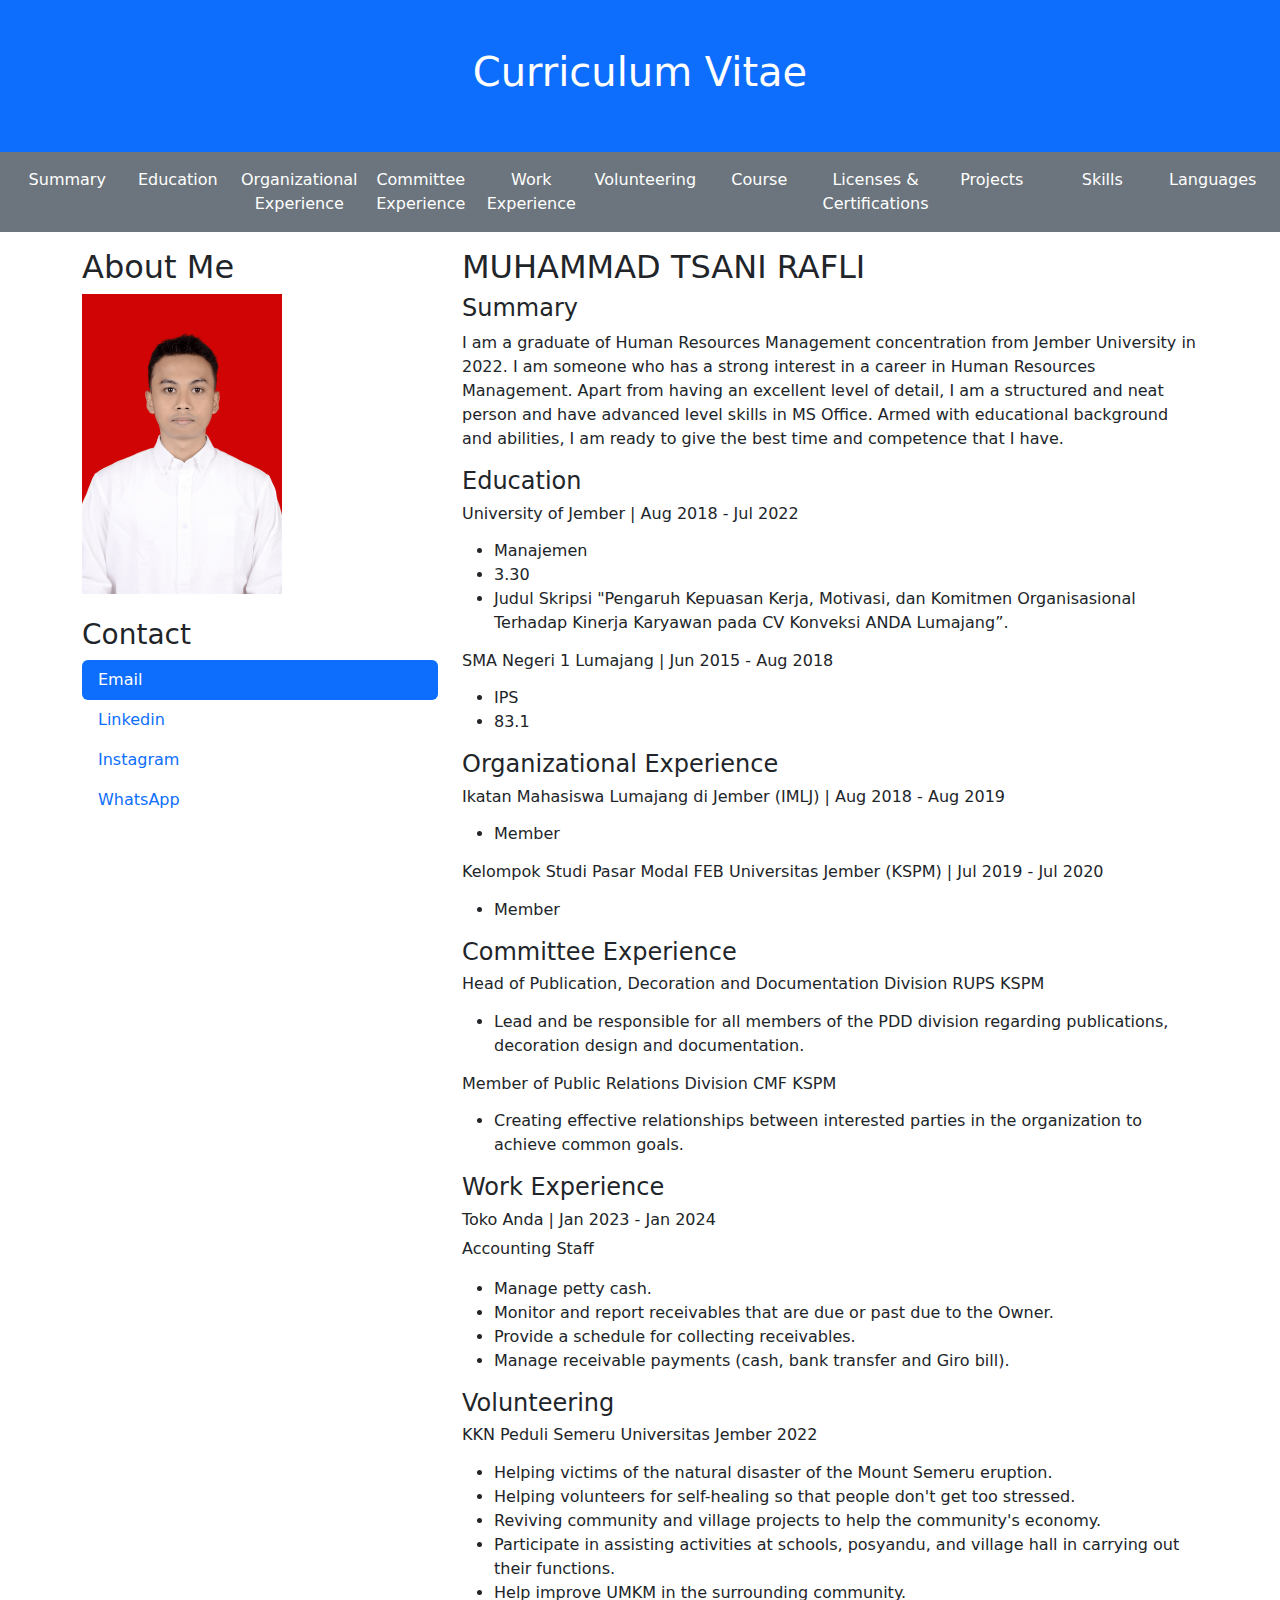
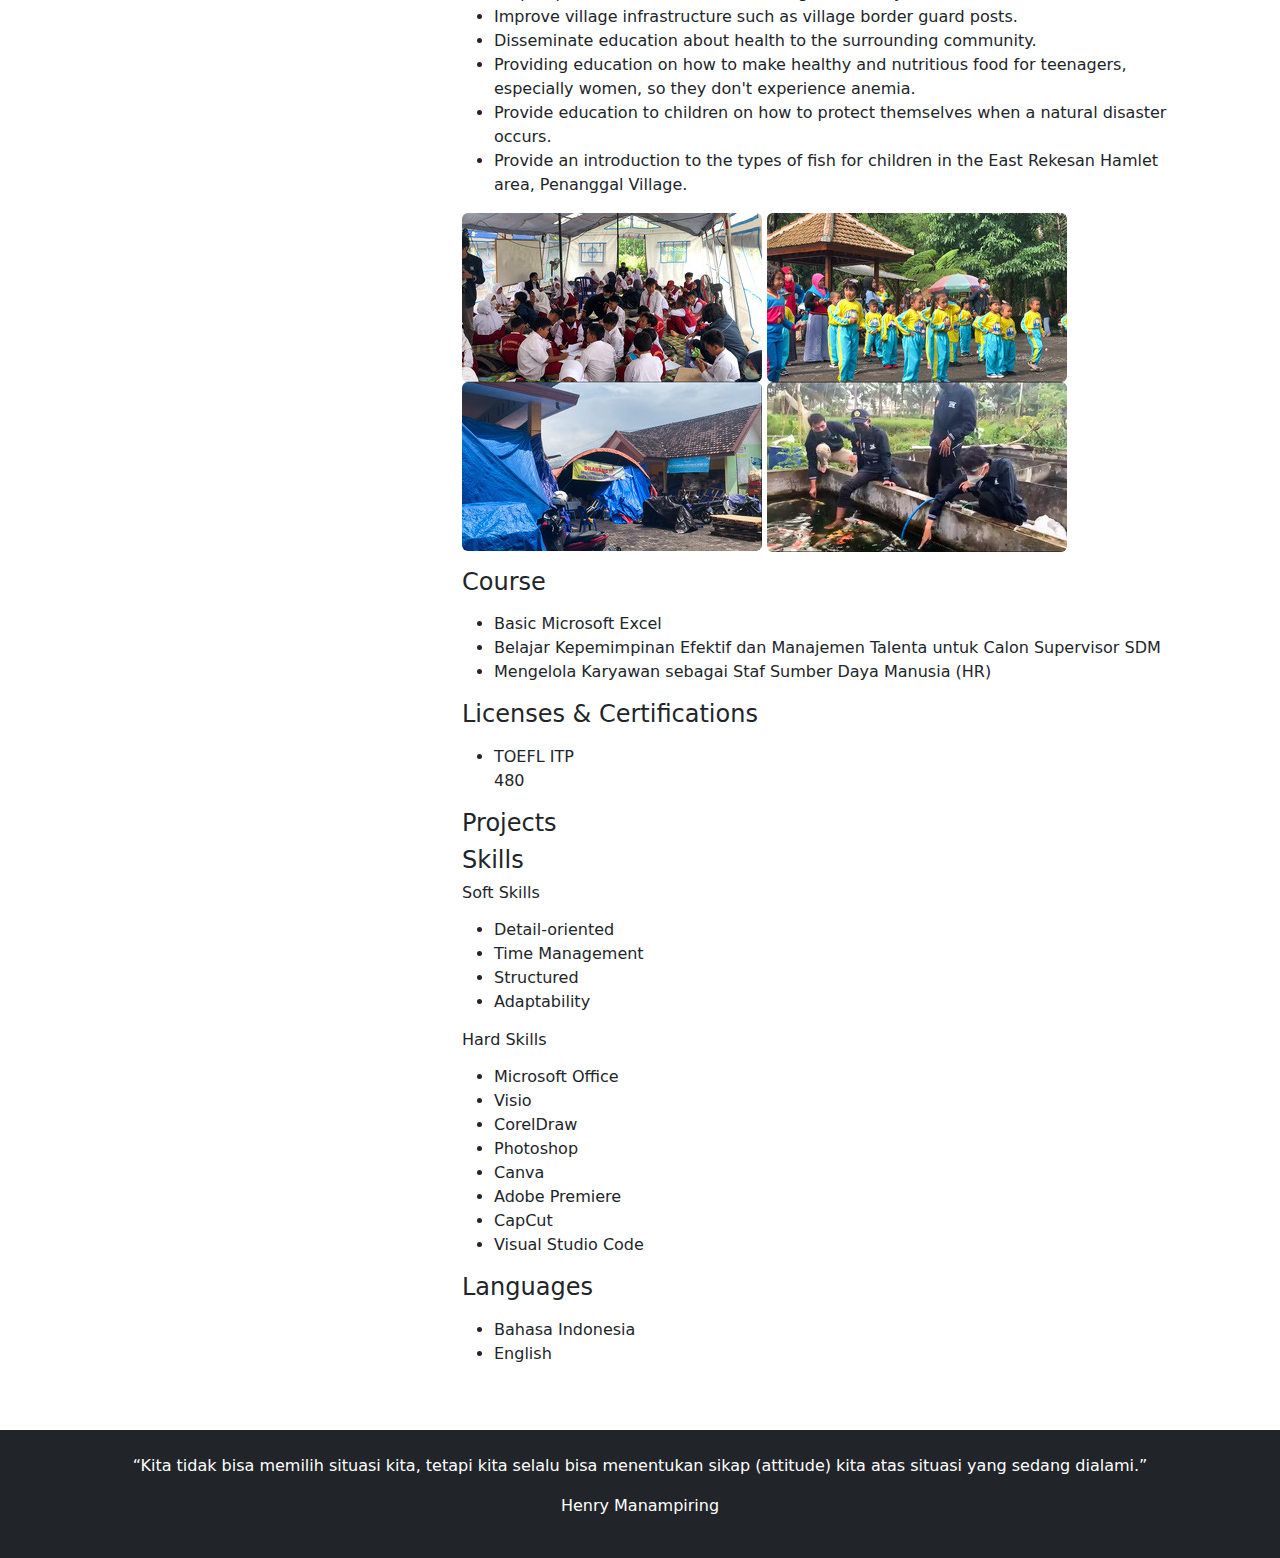
<file: index.html>
<!DOCTYPE html>
<html lang="en">
<head>
    <title>Muhammad Tsani Rafli</title>
    <meta charset="utf-8">
    <meta name="viewport" content="width=device-width, initial-scale=1">
    <link href="https://cdn.jsdelivr.net/npm/bootstrap@5.3.2/dist/css/bootstrap.min.css" rel="stylesheet">
    <script src="https://cdn.jsdelivr.net/npm/bootstrap@5.3.2/dist/js/bootstrap.bundle.min.js"></script>
    <style>
    .img {
        height: 300px;
        width: 200px;
        background-image: url(Asset/img/Profile\ Photo.png);
        background-size: 200px 300px
    }
    </style>
</head>
<body>

<div class="p-5 bg-primary text-white text-center">
  <h1>Curriculum Vitae</h1>
</div>
<nav class="navbar navbar-expand-sm bg-secondary navbar-dark text-center nav-justified">
  <div class="container-fluid justify-content-center">
    <ul class="navbar-nav">
      <li class="nav-item">
        <a class="nav-link active" href="#Summary">Summary</a>
      </li>
      <li class="nav-item">
        <a class="nav-link active" href="#Education">Education</a>
      </li>
      <li class="nav-item">
        <a class="nav-link active" href="#Organizational Experience">Organizational Experience</a>
      </li>
      <li class="nav-item">
        <a class="nav-link active" href="#Committee Experience">Committee Experience</a>
      </li>
      <li class="nav-item">
        <a class="nav-link active" href="#Work Experience">Work Experience</a>
      </li>
      <li class="nav-item">
        <a class="nav-link active" href="#Volunteering">Volunteering</a>
      </li>
      <li class="nav-item">
        <a class="nav-link active" href="#Course">Course</a>
      </li>
      <li class="nav-item">
        <a class="nav-link active" href="#Licenses & Certifications">Licenses & Certifications</a>
      </li>
      <li class="nav-item">
        <a class="nav-link active" href="#Projects">Projects</a>
      </li>
      <li class="nav-item">
        <a class="nav-link active" href="#Skills">Skills</a>
      </li>
      <li class="nav-item">
        <a class="nav-link active" href="#Languages">Languages</a>
      </li>
    </ul>
  </div>
</nav>

<div class="container mt-3">
  <div class="row">
    <div class="col-sm-4">
      <h2>About Me</h2>
      <div class="img"></div>
      <h3 class="mt-4">Contact</h3>
      <!-- Nav pills -->
      <ul class="nav nav-pills flex-column">
        <li class="nav-item">
          <a class="nav-link active" data-bs-toggle="pill" href="https://mail.google.com/mail/u/0/?view=cm&tf=1&fs=1&to=muhammadtsanirafli@gmail.com" target="_blank">Email</a>
        </li>
        <li class="nav-item">
          <a class="nav-link" data-bs-toggle="pill" href="https://linkedin.com/in/muhammadtsanirafli" target="_blank">Linkedin</a>
        </li>
        <li class="nav-item">
          <a class="nav-link" data-bs-toggle="pill" href="https://instagram.com/mtrafli/" target="_blank">Instagram</a>
        </li>
        <li class="nav-item">
          <a class="nav-link" data-bs-toggle="pill" href="https://wa.me/6285962753247" target="_blank">WhatsApp</a>
        </li>
      </ul>
      <hr class="d-sm-none">
    </div>
    <div class="col-sm-8">
      <h2>MUHAMMAD TSANI RAFLI</h2>
      <h4 id="Summary">Summary</h4>
      <p>I am a graduate of Human Resources Management concentration from Jember University in 2022. I am someone who has a strong interest in a career in Human Resources Management. Apart from having an excellent level of detail, I am a structured and neat person and have advanced level skills in MS Office. Armed with educational background and abilities, I am ready to give the best time and competence that I have.</p>
      <h4 id="Education">Education</h4>
      <h6>University of Jember | Aug 2018 - Jul 2022</h6>
      <p>
      <ul type="radio"> 
        <li>Manajemen</li>
        <li>3.30</li>
        <li>Judul Skripsi "Pengaruh Kepuasan Kerja, Motivasi, dan Komitmen Organisasional Terhadap Kinerja Karyawan pada CV Konveksi ANDA Lumajang”.</li>
      </ul>
      </p>
      <h6>SMA Negeri 1 Lumajang | Jun 2015 - Aug 2018</h6>
      <p>
      <ul type="radio"> 
        <li>IPS</li>
        <li>83.1</li>
      </ul>
      </p>      
      <h4 id="Organizational Experience">Organizational Experience</h4>
      <h6>Ikatan Mahasiswa Lumajang di Jember (IMLJ) | Aug 2018 - Aug 2019</h6>
      <p>
      <ul type="radio"> 
        <li>Member</li>
      </ul>
      </p>     
      <h6>Kelompok Studi Pasar Modal FEB Universitas Jember (KSPM) | Jul 2019 - Jul 2020</h6>
      <p>
      <ul type="radio"> 
        <li>Member</li>
      </ul>
      </p>
      <h4 id="Committee Experience">Committee Experience</h4>
      <h6>Head of Publication, Decoration and Documentation Division RUPS KSPM</h6>
      <p>  
      <ul type="radio"> 
        <li>Lead and be responsible for all members of the PDD division regarding publications, decoration design and documentation.</li>    
      </ul>
      </p>   
      <h6>Member of Public Relations Division CMF KSPM</h6>
      <p>
      <ul type="radio"> 
        <li>Creating effective relationships between interested parties in the organization to achieve common goals.</li>
      </ul>
      </p>
      <h4 id="Work Experience">Work Experience</h4>
      <h6>Toko Anda | Jan 2023 - Jan 2024</h6>
      Accounting Staff
      <p>
      <ul type="radio"> 
        <li>Manage petty cash.</li>
        <li>Monitor and report receivables that are due or past due to the Owner.</li>
        <li>Provide a schedule for collecting receivables.</li>
        <li>Manage receivable payments (cash, bank transfer and Giro bill).</li>
      </ul>
      </p>
      <h4 id="Volunteering">Volunteering</h4>
      <h6>KKN Peduli Semeru Universitas Jember 2022</h6>
      <p>
      <ul type="radio"> 
        <li>Helping victims of the natural disaster of the Mount Semeru eruption.</li>
        <li>Helping volunteers for self-healing so that people don't get too stressed.</li>
        <li>Reviving community and village projects to help the community's economy.</li>
        <li>Participate in assisting activities at schools, posyandu, and village hall in carrying out their functions.</li>
        <li>Help improve UMKM in the surrounding community.</li>
        <li>Improve village infrastructure such as village border guard posts.</li>
        <li>Disseminate education about health to the surrounding community.</li>
        <li>Providing education on how to make healthy and nutritious food for teenagers, especially women, so they don't experience anemia.</li>
        <li>Provide education to children on how to protect themselves when a natural disaster occurs.</li>
        <li>Provide an introduction to the types of fish for children in the East Rekesan Hamlet area, Penanggal Village.</li>
      </ul>
      <img src="Asset/img/Tenda Darurat.JPG" class="rounded" alt="Tenda Darurat">
      <img src="Asset/img/Outbond.JPG" class="rounded" alt="Outbond">
      <img src="Asset/img/Balai Desa.JPG" class="rounded" alt="Balai Desa">
      <img src="Asset/img/Budidaya Ikan.JPG" class="rounded" alt="Budidaya Ikan">
      </p>
      <h4 id="Course">Course</h4>
      <p>
      <ul type="radio"> 
        <li>Basic Microsoft Excel</li>
        <li>Belajar Kepemimpinan Efektif dan Manajemen Talenta untuk Calon Supervisor SDM</li>
        <li>Mengelola Karyawan sebagai Staf Sumber Daya Manusia (HR)</li>
      </ul>
      </p>
      <h4 id="Licenses & Certifications">Licenses & Certifications</h4>
      <p>
      <ul type="radio"> 
        <li>TOEFL ITP</li>
        480
      </ul>            
      </p>
      <h4 id="Projects">Projects</h4>
      <h4 id="Skills">Skills</h4>
      <h6>Soft Skills</h6>
      <p>
      <ul type="radio"> 
        <li>Detail-oriented</li>
        <li>Time Management</li>
        <li>Structured</li>
        <li>Adaptability</li>
      </ul>        
      </p>
      <h6>Hard Skills</h6>
      <p>
      <ul type="radio"> 
        <li>Microsoft Office</li>
        <li>Visio</li>
        <li>CorelDraw</li>
        <li>Photoshop</li>
        <li>Canva</li>
        <li>Adobe Premiere</li>
        <li>CapCut</li>
        <li>Visual Studio Code</li>
      </ul>        
      </p>
      <h4 id="Languages">Languages</h4>
      <p>
      <ul type="radio"> 
        <li>Bahasa Indonesia</li>
        <li>English</li>
      </ul>        
      </p>
    </div>
  </div>
</div>

<div class="mt-5 p-4 bg-dark text-white text-center">
  <p>“Kita tidak bisa memilih situasi kita, tetapi kita selalu bisa menentukan sikap (attitude) kita atas situasi yang sedang dialami.”</p>
  <p>Henry Manampiring</p>
</div>

</body>
</html>
</file>
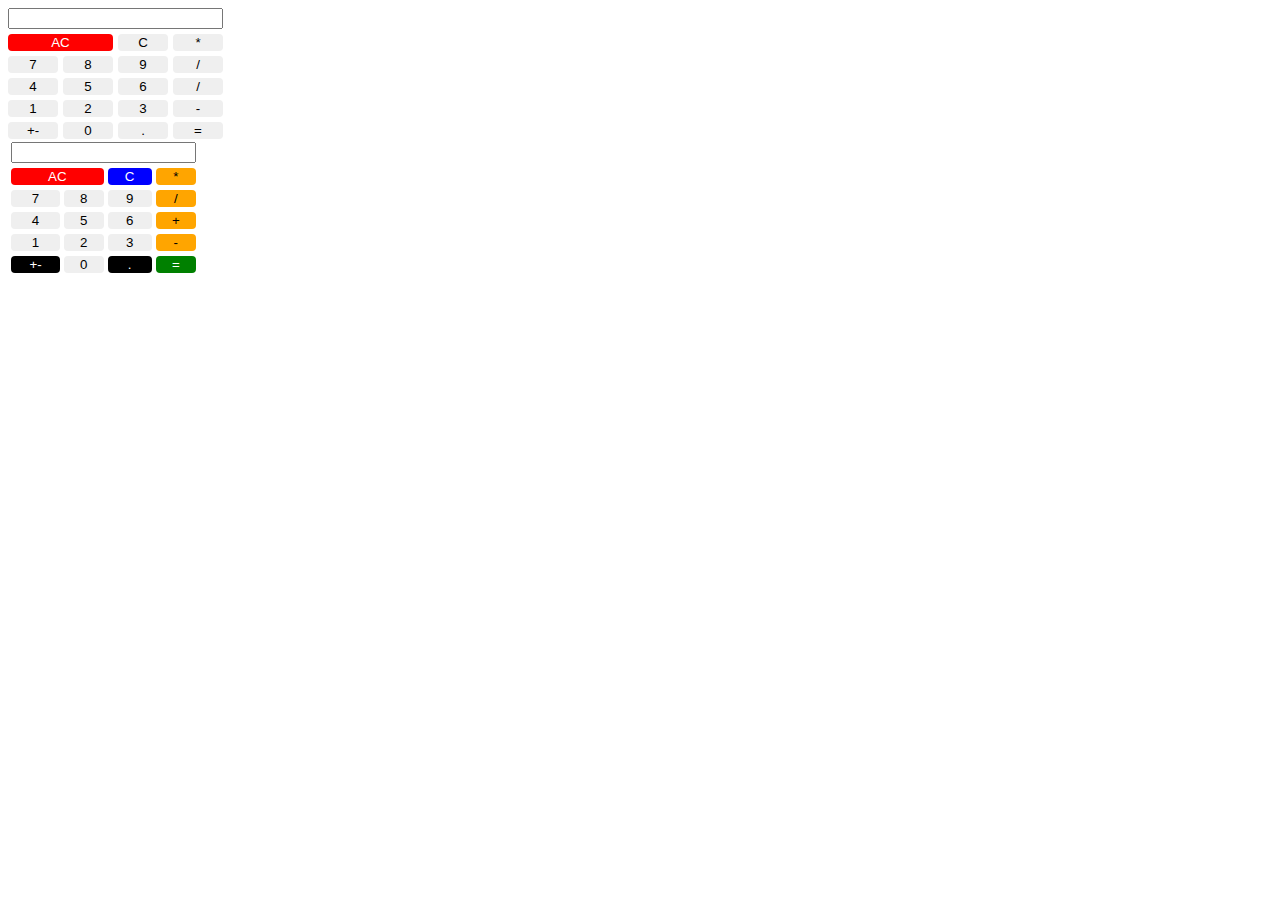
<file: Calculator.html>
<!DOCTYPE html>
<html>
  <head>
    <title>Calculator</title>
      <style>
          .grid-container {
              display: grid;
              grid-gap: 5px;
              grid-template-columns: 50px 50px 50px 50px ;
          }
          
          input {
              grid-column: 1 / span 4;
          }
          
          .red {
              grid-column: 1 / span 2;
          }
          
          button {
              width: 100%;
              border: none;
              border-radius: 4px;
          }
          
          .red {
              background-color: red;
              color: white;
          }
          
          .blue {
              background-color: blue;
              color: white;
          }
          
          .orange {
              background-color: orange;
          }
          
          .green {
              background-color: green;
              color: white;
          }
          
          .black {
              background-color: black;
              color: white;
          }
      </style>
  </head>
  <body>
    <div class="grid-container">
            <input type="text" name="display">
            <button class="red">AC</button>
            <button>C</button>
            <button>*</button>
            <button>7</button>
            <button>8</button>
            <button>9</button>
            <button>/</button>
            <button>4</button>
            <button>5</button>
            <button>6</button>
            <button>/</button>
            <button>1</button>
            <button>2</button>
            <button>3</button>
            <button>-</button>
            <button>+-</button>
            <button>0</button>
            <button>.</button>
            <button>=</button>
    </div>
    <table>
        <tr>
            <th colspan="4"><input type="text" name="display"></th>
        </tr>
        <tr>
            <td colspan="2">
                <button class="red">AC</button>
            </td>
            <td>
                <button class="blue">C</button>
            </td>
            <td>
                <button class="orange">*</button>
            </td>               
        </tr>
        <tr>
            <td>
                <button>7</button>
            </td>
            <td>
                <button>8</button>
            </td>
            <td>
                <button>9</button>
            </td>
            <td>
                <button class="orange">/</button>
            </td>                 
        </tr>
        <tr>
            <td>
                <button>4</button>
            </td>
            <td>
                <button>5</button>
            </td>
            <td>
                <button>6</button>
            </td>
            <td>
                <button class="orange">+</button>
            </td>    
        </tr>
        <tr>
            <td>
                <button>1</button>
            </td>
            <td>
                <button>2</button>
            </td>
            <td>
                <button>3</button>
            </td>
            <td>
                <button class="orange">-</button>
            </td>    
        </tr>
        <tr>
            <td>
                <button class="black">+-</button>
            </td>
            <td>
                <button>0</button>
            </td>
            <td>
                <button class="black">.</button>
            </td>
            <td>
                <button class="green">=</button>
            </td>    
        </tr>        
    </table>

  </body>
</html>
</file>
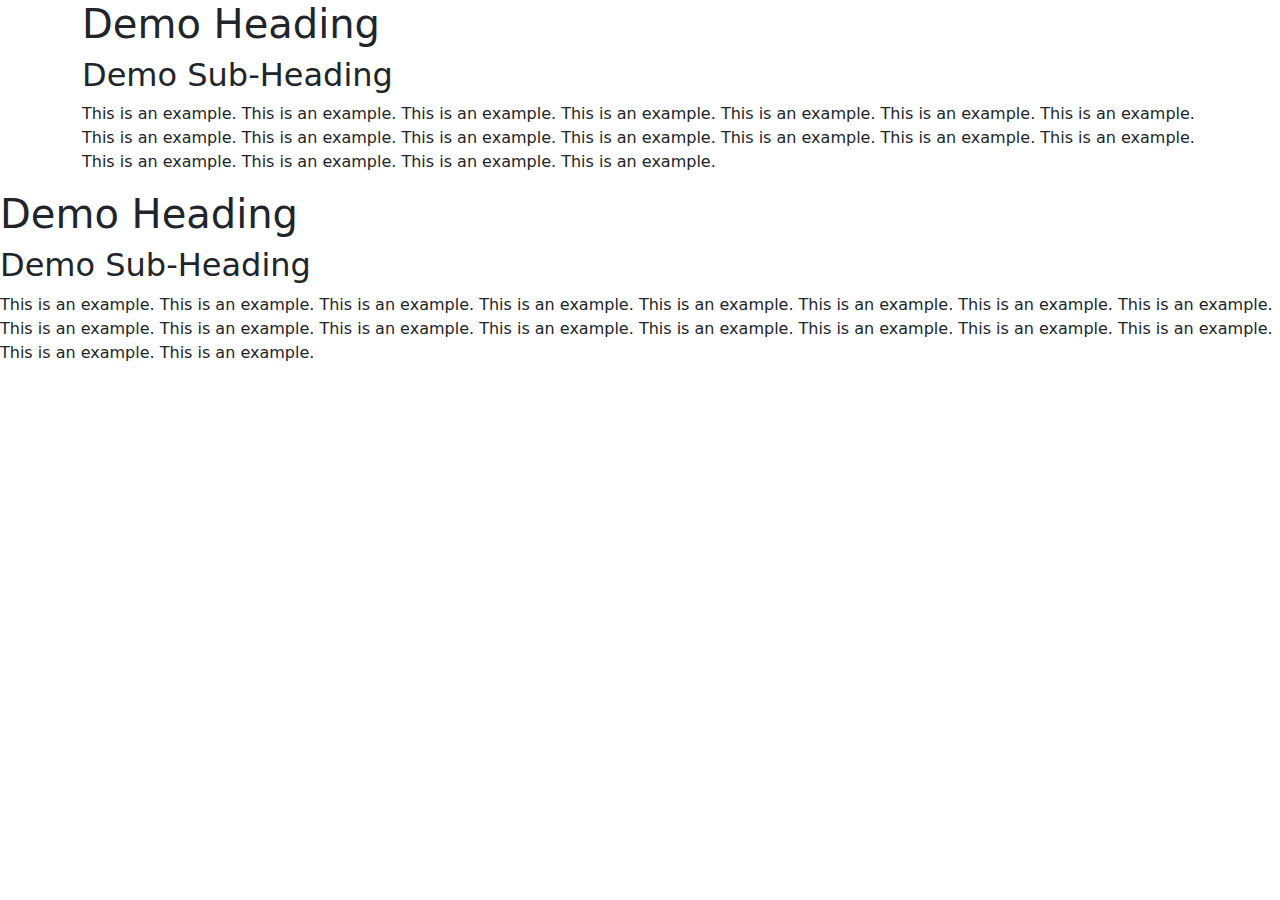
<file: RevoU Full-Stack Trial.html>
<!doctype html>
<html lang="en">
<head>
    <title>Task RevoU Full-Stack Trial</title>
    <meta charset="utf-8">
    <meta name="viewport" content="width=device-width, initial-scale=1">
    <link href="https://cdn.jsdelivr.net/npm/bootstrap@5.3.2/dist/css/bootstrap.min.css" rel="stylesheet">
    <script src="https://cdn.jsdelivr.net/npm/bootstrap@5.3.2/dist/js/bootstrap.bundle.min.js">
</script>
</head>
<body>

    <div class="container">
        <h1>Demo Heading</h1>
        <h2>Demo Sub-Heading</h2>
        <p>This is an example. This is an example. This is an example. This is an example. This is an example. This is an example. This is an example. This is an example. This is an example. This is an example. This is an example. This is an example. This is an example. This is an example. This is an example. This is an example. This is an example. This is an example.</p>
    </div>

    <div class="cointainer-fluid">
        <h1>Demo Heading</h1>
        <h2>Demo Sub-Heading</h2>
        <p>This is an example. This is an example. This is an example. This is an example. This is an example. This is an example. This is an example. This is an example. This is an example. This is an example. This is an example. This is an example. This is an example. This is an example. This is an example. This is an example. This is an example. This is an example.</p>
    </div>

</body>
</html>
</file>
